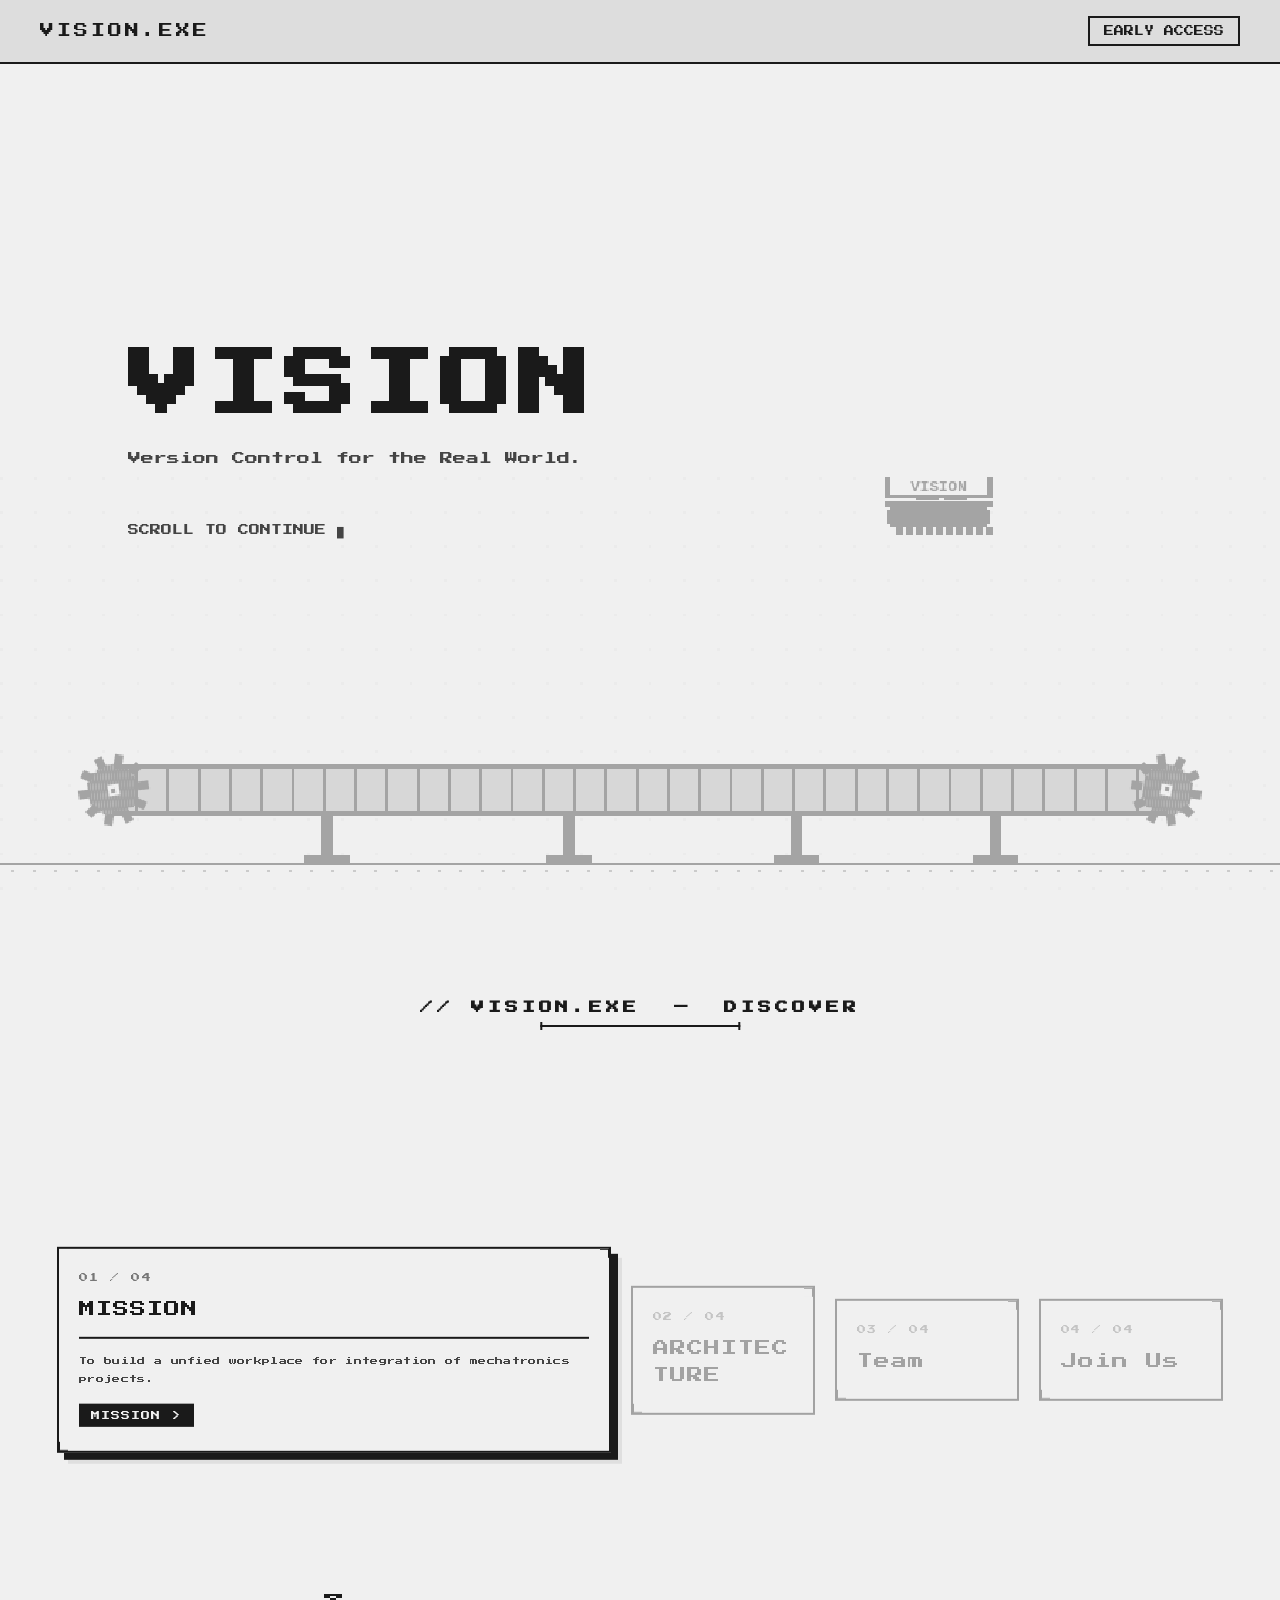
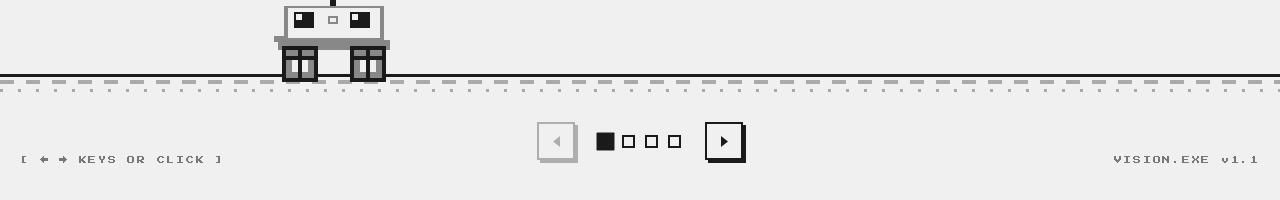
<file: index.html>
<!DOCTYPE html>
<html lang="en">
<head>
    <meta charset="UTF-8">
    <meta name="viewport" content="width=device-width, initial-scale=1.0">
    <title>VISION.EXE</title>
    <link rel="stylesheet" href="style.css">
</head>
<body>
    <div class="dino-bg">
        <canvas id="c"></canvas>
    </div>
    <nav class="main-nav">
        <div class="logo">VISION.EXE</div>
        <a href="login.html"><button class="early-btn">EARLY ACCESS</button></a>
    </nav>
    <main class="hero">
        <h1 class="title">
  <span class="letter">V</span><span class="letter">I</span><span class="letter">S</span><span class="letter">I</span><span class="letter">O</span><span class="letter">N</span>
</h1>
        <p class="subtitle">Version Control for the Real World.</p>
        <p class="blink">SCROLL TO CONTINUE <span class="cursor">█</span></p>
    </main>
    <section class="scene">

  <div class="hdr">
    <h1>// VISION.EXE &nbsp;—&nbsp; DISCOVER</h1>
    <div class="hdr-bar"></div>
  </div>

  <div class="cards-row" id="cardsRow">
    <div class="card" data-index="0">
      <div class="card-inner">
        <span class="card-num">01 / 04</span>
        <div class="card-title">MISSION</div>
        <div class="card-body-wrap">
          <div class="card-body">
            To build a unfied workplace for integration of mechatronics projects.
          </div>
          <span class="card-tag">MISSION &gt;</span>
        </div>
      </div>
    </div>

    <div class="card" data-index="1">
      <div class="card-inner">
        <span class="card-num">02 / 04</span>
        <div class="card-title">ARCHITECTURE</div>
        <div class="card-body-wrap">
          <div class="card-body">
            to be updated .
          </div>
          <span class="card-tag">LEARN MORE &gt;</span>
        </div>
      </div>
    </div>

    <div class="card" data-index="2">
      <div class="card-inner">
        <span class="card-num">03 / 04</span>
        <div class="card-title">Team</div>
        <div class="card-body-wrap">
          <div class="card-body">
            2 guys , 1 Vision.
          </div>
          <span class="card-tag">MEET US &gt;</span>
        </div>
      </div>
    </div>

    <div class="card" data-index="3">
      <div class="card-inner">
        <span class="card-num">04 / 04</span>
        <div class="card-title">Join Us</div>
        <div class="card-body-wrap">
          <div class="card-body">
            Interested in working with us ? learn more about where we are and what wee seek.
          </div>
          <span class="card-tag">Click Here &gt;</span>
        </div>
      </div>
    </div>
  </div>

  <div class="ground">
    <div class="g-line"></div>
    <div class="g-dash"></div>
    <div class="g-dots"></div>
  </div>

  <div class="rover" id="rover" style="bottom: 114px;">
    <svg width="120" height="92" viewBox="0 0 60 46" xmlns="http://www.w3.org/2000/svg" style="image-rendering:pixelated;display:block;">
      <rect x="28" y="0"  width="3" height="6" fill="#1a1a1a"/>
      <rect x="25" y="0"  width="9" height="2" fill="#1a1a1a"/>
      <rect x="28" y="1"  width="3" height="1" fill="#f0f0f0"/>
      <rect x="5"  y="6"  width="50" height="18" fill="#888888"/>
      <rect x="7"  y="7"  width="46" height="15" fill="#f0f0f0"/>
      <rect x="10" y="9"  width="10" height="8" fill="#1a1a1a"/>
      <rect x="11" y="10" width="3"  height="3" fill="#f0f0f0"/>
      <rect x="38" y="9"  width="10" height="8" fill="#1a1a1a"/>
      <rect x="39" y="10" width="3"  height="3" fill="#f0f0f0"/>
      <rect x="27" y="11" width="5"  height="4" fill="#888888"/>
      <rect x="28" y="12" width="3"  height="2" fill="#f0f0f0"/>
      <rect x="2"  y="23" width="56" height="5" fill="#888888"/>
      <rect x="0"  y="21" width="5"  height="3" fill="#888888"/>
      <rect class="puff" x="-3" y="20" width="3" height="3" fill="#aaaaaa"/>
      <g class="wheel" style="transform-origin:13px 32px">
        <rect x="4"  y="26" width="18" height="18" fill="#1a1a1a"/>
        <rect x="6"  y="28" width="14" height="14" fill="#888888"/>
        <rect x="9"  y="31" width="8"  height="8"  fill="#f0f0f0"/>
        <rect x="12" y="26" width="2"  height="18" fill="#1a1a1a"/>
        <rect x="4"  y="31" width="18" height="2"  fill="#1a1a1a"/>
      </g>
      <g class="wheel" style="transform-origin:47px 32px">
        <rect x="38" y="26" width="18" height="18" fill="#1a1a1a"/>
        <rect x="40" y="28" width="14" height="14" fill="#888888"/>
        <rect x="43" y="31" width="8"  height="8"  fill="#f0f0f0"/>
        <rect x="46" y="26" width="2"  height="18" fill="#1a1a1a"/>
        <rect x="38" y="31" width="18" height="2"  fill="#1a1a1a"/>
      </g>
    </svg>
  </div>

  <nav class="slider-nav">
    <button class="nbtn" id="btnPrev" disabled>
      <svg width="13" height="13" viewBox="0 0 13 13"><polygon points="10,1 3,6.5 10,12" fill="#1a1a1a"/></svg>
    </button>
    <div class="dots" id="dots">
      <div class="dot active"></div>
      <div class="dot"></div>
      <div class="dot"></div>
      <div class="dot"></div>
    </div>
    <button class="nbtn" id="btnNext">
      <svg width="13" height="13" viewBox="0 0 13 13"><polygon points="3,1 10,6.5 3,12" fill="#1a1a1a"/></svg>
    </button>
  </nav>

  <span class="hint hint-l">[ ← → KEYS OR CLICK ]</span>
  <span class="hint hint-r">VISION.EXE v1.1</span>
</section>
    <script src="script.js"></script>
</body>
</html>
</file>
<file: style.css>
@import url('https://fonts.googleapis.com/css2?family=Press+Start+2P&display=swap');

/* ── COLOUR PALETTE ── */
:root {
  --ink:   #1a1a1a;   /* near-black — high contrast text/borders */
  --paper: #f0f0f0;   /* off-white background */
  --gray:  #444444;   /* dark gray for body text */
  --mid:   #777777;   /* medium gray for minor labels */
  --lt:    #aaaaaa;   /* light gray for decorative elements */
}

/* ── BASE ── */
html {
  scroll-snap-type: y proximity;
  scroll-padding-top: 80px;
  overflow-x: hidden;
  overflow-y: scroll;
}

body {
  margin: 0;
  background-color: var(--paper);
  color: var(--ink);
  font-family: 'Press Start 2P', monospace;
  min-height: 100vh;
  overflow-x: hidden;
  cursor: url('data:image/svg+xml;utf8,<svg xmlns="http://www.w3.org/2000/svg" width="16" height="16" viewBox="0 0 16 16"><path d="M0,0 v14 l4,-4 l3,5 l2,-1 l-3,-5 h5 z" fill="white" stroke="black" stroke-width="1" stroke-linejoin="miter"/></svg>'), auto;
}
/* Apply the pixel hand to all interactive elements */
button, .card, .early-btn, .dot {
  cursor: url('data:image/svg+xml;utf8,<svg xmlns="http://www.w3.org/2000/svg" width="16" height="16" viewBox="0 0 16 16"><path d="M5,0 h2 v5 h2 v-3 h2 v3 h2 v3 h2 v6 h-8 v-6 h-2 v-8 z" fill="white" stroke="black" stroke-width="1" stroke-linejoin="miter"/></svg>'), pointer;
}
/* --- THE WINDOWS ME SCROLLBAR --- */
::-webkit-scrollbar {
  width: 18px; /* Classic chunky width */
  background: #dfdfdf;
}

::-webkit-scrollbar-track {
  background: #dfdfdf;
  /* The inner shadow of the track */
  border-left: 2px solid #808080; 
}

::-webkit-scrollbar-thumb {
  background: #c0c0c0;
  /* The classic 3D pop-out bevel */
  border-top: 2px solid #ffffff;
  border-left: 2px solid #ffffff;
  border-right: 2px solid #000000;
  border-bottom: 2px solid #000000;
}

::-webkit-scrollbar-thumb:hover {
  background: #cccccc;
}

::-webkit-scrollbar-thumb:active {
  background: #a0a0a0;
  /* Invert the bevel when clicked so it looks "pressed" */
  border-top: 2px solid #000000;
  border-left: 2px solid #000000;
  border-right: 2px solid #ffffff;
  border-bottom: 2px solid #ffffff;
}

/* ── NAV ── */
.main-nav {
  display: flex;
  justify-content: space-between;
  align-items: center;
  padding: 16px 40px;
  position: fixed;
  top: 0;
  left: 0;
  right: 0;
  box-sizing: border-box;
  background-color: rgba(220, 220, 220, 0.95);
  border-bottom: 2px solid var(--ink);
  z-index: 999;
}

.logo {
  font-size: 14px;
  letter-spacing: 3px;
  color: var(--ink);
}

.early-btn {
  font-family: 'Press Start 2P', monospace;
  font-size: 10px;
  background: transparent;
  border: 2px solid var(--ink);
  padding: 8px 14px;
  cursor: pointer;
  color: var(--ink);
  transition: background 0.2s, color 0.2s;
}

.early-btn:hover {
  background: var(--ink);
  color: var(--paper);
}

/* ── HERO ── */
.hero {
  height: 100vh;
  display: flex;
  flex-direction: column;
  justify-content: center;
  align-items: flex-start;
  padding-left: 10%;
  scroll-snap-align: start;
}

/* clamp(min, preferred, max) — scales smoothly between screen sizes */
.title {
  font-size: clamp(28px, 7vw, 72px);
  margin: 0;
  letter-spacing: 6px;
  color: var(--ink);
}
/* Ensure the spans don't break the layout */
.letter {
  display: inline-block;
  transition: color 0.1s ease; /* A very fast transition for a snappy feel */
  cursor: inherit; /* Inherits your 8-bit pointer */
}

/* The hover effect on individual letters */
.letter:hover {
  color: #ff0000; /* Currently set to red. Change this hex code to whatever you like! */
}

.subtitle {
  font-size: clamp(8px, 1.4vw, 13px);
  margin-top: 24px;
  color: var(--gray);
  line-height: 2.0;
}

.blink {
  font-size: clamp(7px, 1.1vw, 11px);
  margin-top: 40px;
  color: var(--gray);
}

.cursor {
  animation: blinker 1s linear infinite;
}

@keyframes blinker {
  50% { opacity: 0; }
}

/* ── CANVAS BACKGROUND ── */
.dino-bg {
  position: absolute;
  left: 0;
  bottom: -2%;
  width: 100%;
  z-index: -1;
  pointer-events: none;
  opacity: 0.35;
}

canvas#c {
  width: 100%;
  height: auto;
  image-rendering: pixelated;
}

/* ── GENERIC SECTION ── */
section {
  min-height: 100vh;
  padding: 50px 10%;
  box-sizing: border-box;
  scroll-snap-align: start;
}

/* ── SLIDER SCENE ── */
/* NOTE: padding: 0 overrides the generic section padding above.
   This is needed so absolutely-positioned children fill the whole viewport. */
.scene {
  position: relative;
  width: 100%;
  height: 100vh;
  padding: 0;             /* override section padding */
  overflow: hidden;
  background: var(--paper);
  scroll-snap-align: start;
}

/* Header */
.hdr {
  position: absolute;
  top: 10%;
  left: 50%;
  transform: translateX(-50%);
  text-align: center;
  z-index: 10;
  white-space: nowrap;
}

.hdr h1 {
  font-size: clamp(8px, 1.1vw, 13px);
  letter-spacing: .3em;
  color: var(--ink);
}

.hdr-bar {
  width: 200px;
  height: 2px;
  background: var(--ink);
  margin: 10px auto 0;
  position: relative;
}

.hdr-bar::before, .hdr-bar::after {
  content: '';
  position: absolute;
  top: -3px;
  width: 2px;
  height: 8px;
  background: var(--ink);
}
.hdr-bar::before { left: 0; }
.hdr-bar::after  { right: 0; }

/* ── CARDS ── */
.cards-row {
  position: absolute;
  top: 50%;
  transform: translateY(-50%);
  left: 0;
  right: 0;
  display: flex;
  align-items: center;
  justify-content: center;
  gap: 20px;
  padding: 0 20px;
}

.card {
  position: relative;
  background: var(--paper);
  border: 2px solid var(--ink);
  flex-shrink: 0;
  cursor: pointer;
  overflow: hidden;
  will-change: width;
  box-shadow: none;
  transition: box-shadow 0.9s cubic-bezier(0.16,1,0.3,1);
}

/* Corner notch decorations */
.card::before, .card::after {
  content: '';
  position: absolute;
  width: 8px;
  height: 8px;
  background: var(--paper);
  z-index: 1;
}
.card::before { top: -1px; right: -1px; border-top: 2px solid var(--ink); border-right: 2px solid var(--ink); }
.card::after  { bottom: -1px; left: -1px; border-bottom: 2px solid var(--ink); border-left: 2px solid var(--ink); }

.card-inner {
  width: 100%;
  height: 100%;
  padding: 24px 20px;
  display: flex;
  flex-direction: column;
  box-sizing: border-box;
}

.card-num {
  font-size: 9px;
  color: var(--mid);
  letter-spacing: .16em;
  margin-bottom: 14px;
}

.card-title {
  font-size: clamp(10px, 1.4vw, 16px);
  color: var(--ink);
  letter-spacing: .06em;
  line-height: 1.7;
  white-space: normal;
  word-wrap: break-word;
}

/* The body text is hidden (max-height: 0) until the card is active */
.card-body-wrap {
  overflow: hidden;
  max-height: 0;
  opacity: 0;
  transition: max-height 0.85s cubic-bezier(0.16, 1, 0.3, 1), opacity 0.55s ease;
}

.card-body {
  font-size: 8px;
  line-height: 2.2;
  color: var(--gray);
  letter-spacing: .04em;
  padding-top: 14px;
  border-top: 2px solid var(--ink);
  margin-top: 14px;
}

.card-tag {
  display: inline-block;
  margin-top: 16px;
  font-size: 9px;
  letter-spacing: .12em;
  padding: 5px 10px;
  border: 2px solid var(--ink);
  color: var(--paper);
  background: var(--ink);
  opacity: 0;
  transition: opacity 0.4s ease;
}

/* ── GROUND & ROVER ── */
.ground { position: absolute; bottom: 108px; left: 0; right: 0; }
.g-line { height: 3px; background: var(--ink); }
.g-dash { height: 4px; margin-top: 3px; background: repeating-linear-gradient(to right, var(--lt) 0, var(--lt) 14px, transparent 14px, transparent 26px); }
.g-dots { height: 3px; margin-top: 5px; background: repeating-linear-gradient(to right, var(--lt) 0, var(--lt) 3px, transparent 3px, transparent 18px); }

.rover {
  position: absolute;
  bottom: 108px;
  transform: translateX(-50%);
  z-index: 20;
  will-change: left;
}

@keyframes spin { to { transform: rotate(360deg); } }
.wheel { animation: spin .85s linear infinite; }

@keyframes puff {
  0%   { opacity: .8; transform: translate(0,0) scale(1); }
  100% { opacity: 0;  transform: translate(-12px,-7px) scale(2); }
}
.puff { animation: puff .55s ease-out infinite; }

/* ── SLIDER NAV ── */
.slider-nav {
  position: absolute;
  bottom: 40px;
  left: 50%;
  transform: translateX(-50%);
  display: flex;
  align-items: center;
  gap: 24px;
  z-index: 30;
}

.nbtn {
  width: 38px;
  height: 38px;
  background: var(--paper);
  border: 2px solid var(--ink);
  box-shadow: 3px 3px 0 var(--ink);
  cursor: pointer;
  display: flex;
  align-items: center;
  justify-content: center;
  transition: transform .15s ease, box-shadow .15s ease;
}
.nbtn:hover  { transform: translate(-1px,-1px); box-shadow: 4px 4px 0 var(--ink); }
.nbtn:active { transform: translate(2px,2px);   box-shadow: 1px 1px 0 var(--ink); }
.nbtn:disabled { opacity: .3; cursor: not-allowed; transform: none; box-shadow: 3px 3px 0 var(--ink); }

.dots { display: flex; gap: 10px; align-items: center; }
.dot {
  width: 9px;
  height: 9px;
  border: 2px solid var(--ink);
  background: transparent;
  cursor: pointer;
  transition: background 0.5s ease, transform 0.6s cubic-bezier(0.34,1.3,0.64,1);
}
.dot.active { background: var(--ink); transform: scale(1.35); }

.hint {
  position: absolute;
  bottom: 36px;
  font-size: 8px;
  letter-spacing: .22em;
  color: var(--mid);
  white-space: nowrap;
}
.hint-l { left: 20px; }
.hint-r { right: 20px; }

/* ── RESPONSIVE: TABLET (max 768px) ── */
@media (max-width: 768px) {
  .main-nav  { padding: 12px 20px; }
  .logo      { font-size: 11px; }
  .early-btn { font-size: 8px; padding: 7px 10px; }

  .hero { padding-left: 8%; }

  /* Tighter card gaps on tablet */
  .cards-row { gap: 10px; padding: 0 14px; }
  .card-inner { padding: 18px 14px; }
  .card-title { font-size: 10px; }
  .card-body  { font-size: 7px; }
  .card-num   { font-size: 8px; }
  .card-tag   { font-size: 7px; }

  .hdr h1 { font-size: 8px; letter-spacing: .2em; }

  /* Hide hints on smaller screens — they'd overlap */
  .hint { display: none; }

  .slider-nav { gap: 16px; }
  .nbtn { width: 32px; height: 32px; }
}

/* ── RESPONSIVE: MOBILE (max 480px) ── */
@media (max-width: 480px) {
  .main-nav  { padding: 10px 16px; }
  .logo      { font-size: 9px; }
  .early-btn { font-size: 7px; padding: 6px 8px; }

  .hero { padding-left: 6%; }

  /* Very tight gaps so the 4 cards fit on a narrow screen */
  .cards-row { gap: 4px; padding: 0 6px; }
  .card-inner { padding: 12px 10px; }
  .card-title { font-size: 9px; line-height: 1.6; }
  .card-body  { font-size: 6px; line-height: 2.0; }
  .card-num   { font-size: 7px; margin-bottom: 10px; }
  .card-tag   { font-size: 6px; margin-top: 10px; padding: 4px 8px; }

  .slider-nav { bottom: 28px; gap: 12px; }
  .nbtn { width: 28px; height: 28px; }
}
/* =========================================
   ── LOGIN PAGE & CRT MONITOR ──
   ========================================= */

.login-page {
  display: flex;
  justify-content: center;
  align-items: center;
  min-height: 100vh;
  /* A dark checkered background to make the beige monitor pop */
  background-color: #2a2a2a; 
  background-image: repeating-linear-gradient(45deg, #2a2a2a 0, #2a2a2a 2px, #222222 2px, #222222 4px);
}

.crt-assembly {
  display: flex;
  flex-direction: column;
  align-items: center;
  margin-top: 60px; /* Clears the navbar */
}

/* 1. The Chunky Beige Shell */
.monitor-shell {
  background: #dfdfdf;
  padding: 40px;
  border-radius: 16px;
  /* Classic 90s 3D Bevel */
  border-top: 6px solid #ffffff;
  border-left: 6px solid #ffffff;
  border-right: 6px solid #808080;
  border-bottom: 6px solid #808080;
  box-shadow: 15px 15px 0px rgba(0,0,0,0.5);
  z-index: 2;
}

/* 2. The Dark Recessed Bezel */
.monitor-bezel {
  background: var(--ink);
  padding: 24px;
  border-radius: 20px 20px 25px 25px;
  border-top: 4px solid #000000;
  border-left: 4px solid #000000;
  border-right: 4px solid #333333;
  border-bottom: 4px solid #333333;
}

/* 3. The Glowing Glass Screen */
.monitor-glass {
  position: relative;
  background: var(--paper);
  width: 600px;
  height: 380px;
  border-radius: 100px / 12px; /* Gives the screen that slight convex CRT bulge */
  overflow: hidden;
  box-shadow: inset 0 0 30px rgba(0,0,0,0.4);
  display: flex;
  flex-direction: column;
}

/* The Scanline Overlay */
.scanlines {
  position: absolute;
  top: 0; left: 0; right: 0; bottom: 0;
  background: linear-gradient(rgba(18, 16, 16, 0) 50%, rgba(0, 0, 0, 0.08) 50%);
  background-size: 100% 4px;
  pointer-events: none; /* Allows you to click through the scanlines */
  z-index: 10;
}

/* 4. The Monitor Stand */
.monitor-neck {
  width: 90px;
  height: 30px;
  background: #dfdfdf;
  border-left: 4px solid #ffffff;
  border-right: 4px solid #808080;
  z-index: 1;
}

.monitor-base {
  width: 300px;
  height: 25px;
  background: #dfdfdf;
  border-top: 4px solid #ffffff;
  border-left: 4px solid #ffffff;
  border-right: 4px solid #808080;
  border-bottom: 4px solid #808080;
  border-radius: 4px 4px 0 0;
  box-shadow: 15px 15px 0px rgba(0,0,0,0.5);
}

/* =========================================
   ── SCREEN UI (THE FORM) ──
   ========================================= */
.screen-ui {
  padding: 40px 60px;
  z-index: 2;
  display: flex;
  flex-direction: column;
  height: 100%;
  box-sizing: border-box;
}

.auth-tabs {
  display: flex;
  justify-content: space-between;
  margin-bottom: 50px;
  font-size: 14px;
}

.tab {
  color: var(--mid);
  cursor: inherit; /* Uses your pixel hand cursor */
}

.tab.active {
  color: var(--ink);
  border-bottom: 4px solid var(--ink);
  padding-bottom: 6px;
}

.auth-form {
  display: flex;
  flex-direction: column;
  gap: 30px;
  flex-grow: 1;
}

.input-group {
  display: flex;
  flex-direction: column;
  gap: 12px;
}

.input-group label {
  font-size: 10px;
  color: var(--gray);
}

.retro-input {
  font-family: 'Press Start 2P', monospace;
  background: transparent;
  border: none;
  border-bottom: 4px dashed var(--mid);
  padding: 10px 0;
  font-size: 12px;
  color: var(--ink);
  outline: none;
  transition: border-bottom 0.2s;
  cursor: inherit; 
}

.retro-input:focus {
  border-bottom: 4px solid var(--ink);
}

.auth-actions {
  display: flex;
  justify-content: space-between;
  align-items: flex-end;
  margin-top: auto;
}

.btn-google {
  font-family: 'Press Start 2P', monospace;
  font-size: 8px;
  background: transparent;
  border: none;
  color: var(--mid);
  cursor: inherit;
  transition: color 0.2s;
}

.btn-google:hover {
  color: var(--ink);
}

.btn-submit {
  font-family: 'Press Start 2P', monospace;
  font-size: 12px;
  background: transparent;
  border: 2px solid var(--ink);
  padding: 12px 24px;
  color: var(--ink);
  cursor: inherit;
  transition: background 0.2s, color 0.2s;
}

.btn-submit:hover {
  background: var(--ink);
  color: var(--paper);
}


@media (max-width: 768px) {
  .monitor-glass { width: 80vw; height: 60vw; }
  .monitor-shell { padding: 20px; }
  .screen-ui { padding: 20px; }
  .auth-tabs { font-size: 10px; margin-bottom: 30px; }
  .retro-input { font-size: 10px; }
}
/* =========================================
   ── SECURE DASHBOARD PAGE ──
   ========================================= */
.dashboard-container {
  padding: 120px 10%;
  display: flex;
  flex-direction: column;
  gap: 40px;
}

.terminal-box {
  background: var(--ink);
  color: var(--paper);
  border: 4px solid var(--gray);
  padding: 30px;
  box-shadow: 10px 10px 0px rgba(0,0,0,0.1);
  min-height: 300px;
}

.term-header {
  display: flex;
  justify-content: space-between;
  border-bottom: 2px dashed var(--gray);
  padding-bottom: 10px;
  margin-bottom: 20px;
  font-size: 10px;
  color: var(--mid);
}

.term-body p {
  font-size: 14px;
  line-height: 2;
  margin: 0;
}

.dashboard-widgets {
  display: flex;
  gap: 30px;
}

.widget {
  flex: 1;
  border: 2px solid var(--ink);
  padding: 30px;
  background: transparent;
}

.widget h3 {
  font-size: 14px;
  margin-top: 0;
  border-bottom: 2px solid var(--ink);
  padding-bottom: 10px;
}

.widget p {
  font-size: 10px;
  color: var(--gray);
  line-height: 1.8;
}

@media (max-width: 768px) {
  .dashboard-widgets { flex-direction: column; }
  .term-body p { font-size: 10px; }
}
</file>
